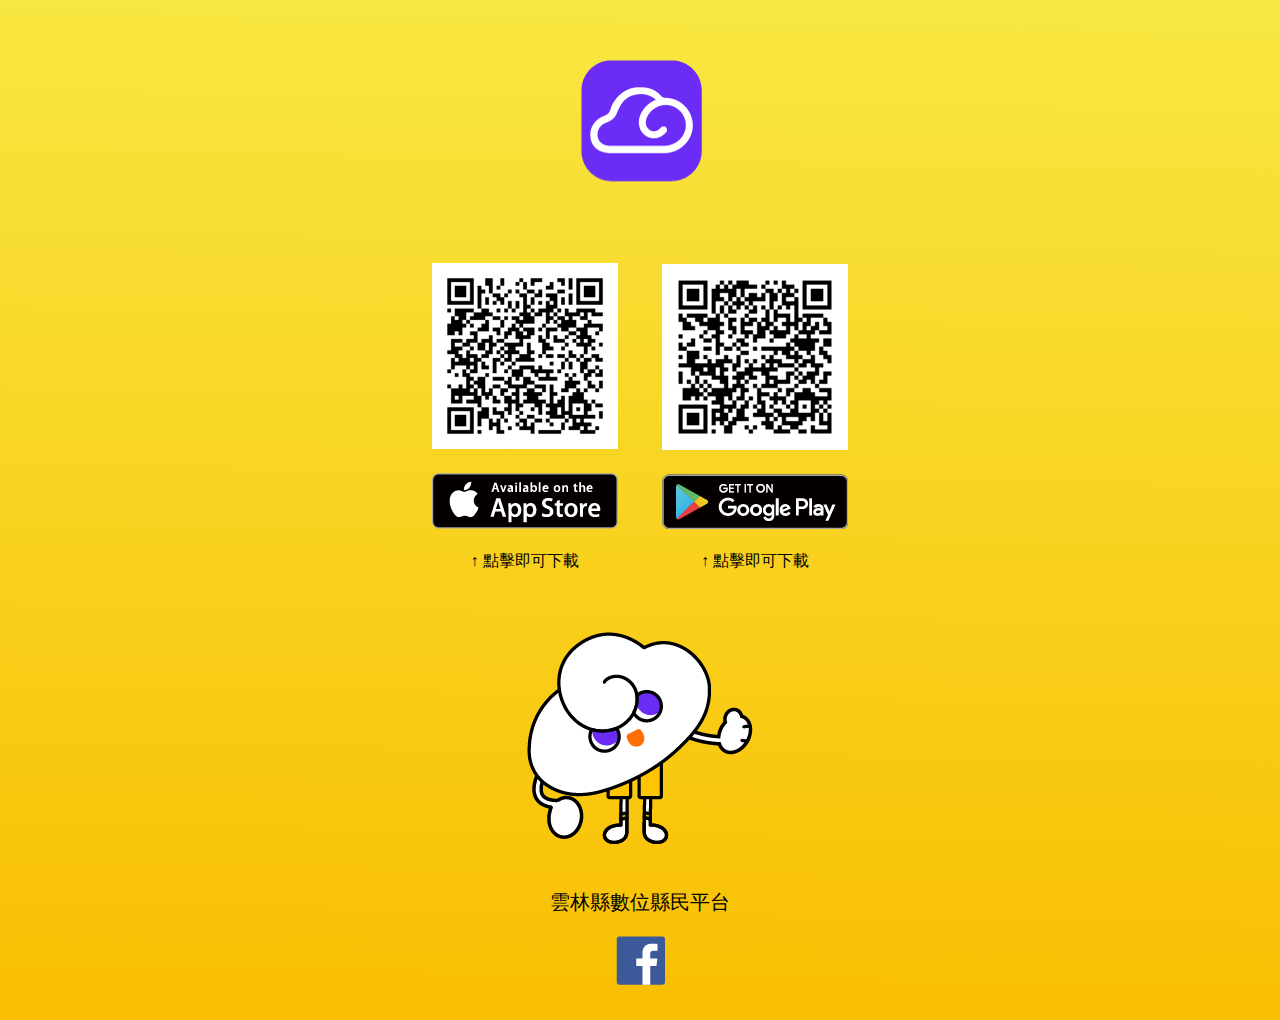
<file: index.html>
<!DOCTYPE html>
<html lang="en">
  <head>
    <meta charset="UTF-8" />
    <meta name="viewport" content="width=device-width, initial-scale=1.0" />
    <meta http-equiv="X-UA-Compatible" content="ie=edge" />
    <title>雲林扭一下-雲林數位縣民平台</title>
    <link rel="stylesheet" href="css/main.css" />

    <!-- Global site tag (gtag.js) - Google Ads: 494888555 -->
    <script async src="https://www.googletagmanager.com/gtag/js?id=AW-494888555"></script>
    <script>
      window.dataLayer = window.dataLayer || [];
      function gtag() {
        dataLayer.push(arguments);
      }
      gtag('js', new Date());

      gtag('config', 'AW-494888555');
    </script>

    <!-- detect device -->
    <script>
      const getMobileOS = () => {
        const ua = navigator.userAgent;
        if (/android/i.test(ua)) {
          return 'Android';
        } else if (
          /iPad|iPhone|iPod/.test(ua) ||
          (navigator.platform === 'MacIntel' && navigator.maxTouchPoints > 1)
        ) {
          return 'iOS';
        }
        return 'Other';
      };

      const os = getMobileOS();
      if (os === 'iOS') {
        window.location.href =
          'https://apps.apple.com/tw/app/%E9%9B%B2%E6%9E%97nubi%E6%89%AD%E4%B8%80%E4%B8%8B/id1546439181';
      } else if (os === 'Android') {
        window.location.href = 'market://details?id=com.yulingov.yulincoin';
      }
    </script>
  </head>

  <body>
    <div class="contain">
      <div class="logo">
        <img src="img/download/download_1.png" />
      </div>
      <div class="qrcode">
        <div class="qr_box qr_left">
          <div class="qr_img">
            <img src="img/download/download_2.png" />
          </div>
          <div class="qr_btn">
            <a
              href="https://apps.apple.com/tw/app/%E9%9B%B2%E6%9E%97nubi%E6%89%AD%E4%B8%80%E4%B8%8B/id1546439181"
              target="_blank"
              ><img src="img/download/download_3.png"
            /></a>
          </div>
          <br />
          ↑ 點擊即可下載
        </div>
        <div class="qr_box qr_right">
          <div class="qr_img">
            <img src="img/download/and.png" />
          </div>
          <div class="qr_btn">
            <a
              href="https://play.google.com/store/apps/details?id=com.yulingov.yulincoin"
              target="_blank"
              ><img src="img/download/download_4.png"
            /></a>
          </div>
          <br />
          ↑ 點擊即可下載
        </div>
      </div>
      <div class="bottom">
        <img src="img/download/download_5.png" />
        <div class="words">
          雲林縣數位縣民平台
          <div class="fb">
            <a
              href=" https://www.facebook.com/%E9%9B%B2%E6%9E%97Nubi%E6%89%AD%E4%B8%80%E4%B8%8B-121953866377791/"
              target="_blank"
            >
              <img src="img/download/download_6.png" />
            </a>
          </div>
        </div>
      </div>
    </div>
  </body>
</html>
</file>
<file: css/main.css>
html,
body {
  width: 100%;
  min-height: 100%;
  position: relative;
  margin: 0;
  padding: 0;
}

body {
  font-family: arial,"Microsoft JhengHei","微軟正黑體",sans-serif;
  background: -webkit-linear-gradient(271deg, rgb(249, 190, 0), rgb(248, 232, 66));
  background: -o-linear-gradient(271deg, rgb(249, 190, 0), rgb(248, 232, 66));
  background: linear-gradient(1deg, rgb(249, 190, 0), rgb(248, 232, 66));
}

.contain {
  width: 100%;
  height: 100%;
  margin: auto;
}
.contain div img {
  width: 100%;
}
.logo {
  position: relative;
  width: 306px;
  margin: 60px auto;
}
.qrcode {
  position: relative;
  width: 100%;
  margin: auto;
  text-align: center;
}
.qr_box {
  display: inline-block;
  margin-bottom: 60px;
}
.qr_img {
  margin-bottom: 20px;
}
.qr_left {
  margin-right: 40px;
}
.bottom {
  position: relative;
  width: 226px;
  margin: auto auto 30px;
}
.bottom .words {
  text-align: center;
  font-size: 20px;
  margin-top: 40px;
  max-width: none;
}
.bottom .words .fb {
  width: 49px;
  vertical-align: middle;
  margin: 20px auto;
}
.red_logo {
  margin: auto;
  overflow: hidden;
}
.red_main {
  position: relative;
  width: 472px;
  margin: auto;
}
.red_cloud1 {
  position: absolute;
  width: 186px;
  left: -219px;
  top: 45px;
}
.red_cloud2 {
  position: absolute;
  width: 199px;
  right: -232px;
  top: 59px;
}
.steps {
  text-align: center;
  margin: 40px auto 20px;
}
.steps > div {
  display: inline-block;
  margin-bottom: 60px;
}
.step1 {
  position: relative;
  width: 381px;
}
.step2 {
  position: relative;
  width: 383px;
  margin: 0 35px 60px;
}
.step3 {
  position: relative;
  width: 382px;
}
.red_bottom {
  width: 100%;
  text-align: center;
  margin: 0 auto 70px;
}
.dw_btn {
  width: 170px;
  position: relative;
  display: inline-block;
  margin-bottom: 30px;
}
.dw_btn:first-child {
  margin-right: 40px;
}
@media screen and (min-width: 530px) {

}
@media screen and (max-width: 468px) {
  .contain div{
    max-width: 90%;
  }
  .contain .qrcode div {
    max-width: 100%;
  }
  .qr_left {
    margin-right: 0;
  }
  .step2 {
     margin: 0 0 60px;
  }
  .dw_btn:first-child {
    margin-right: 0;
  }
}
</file>
